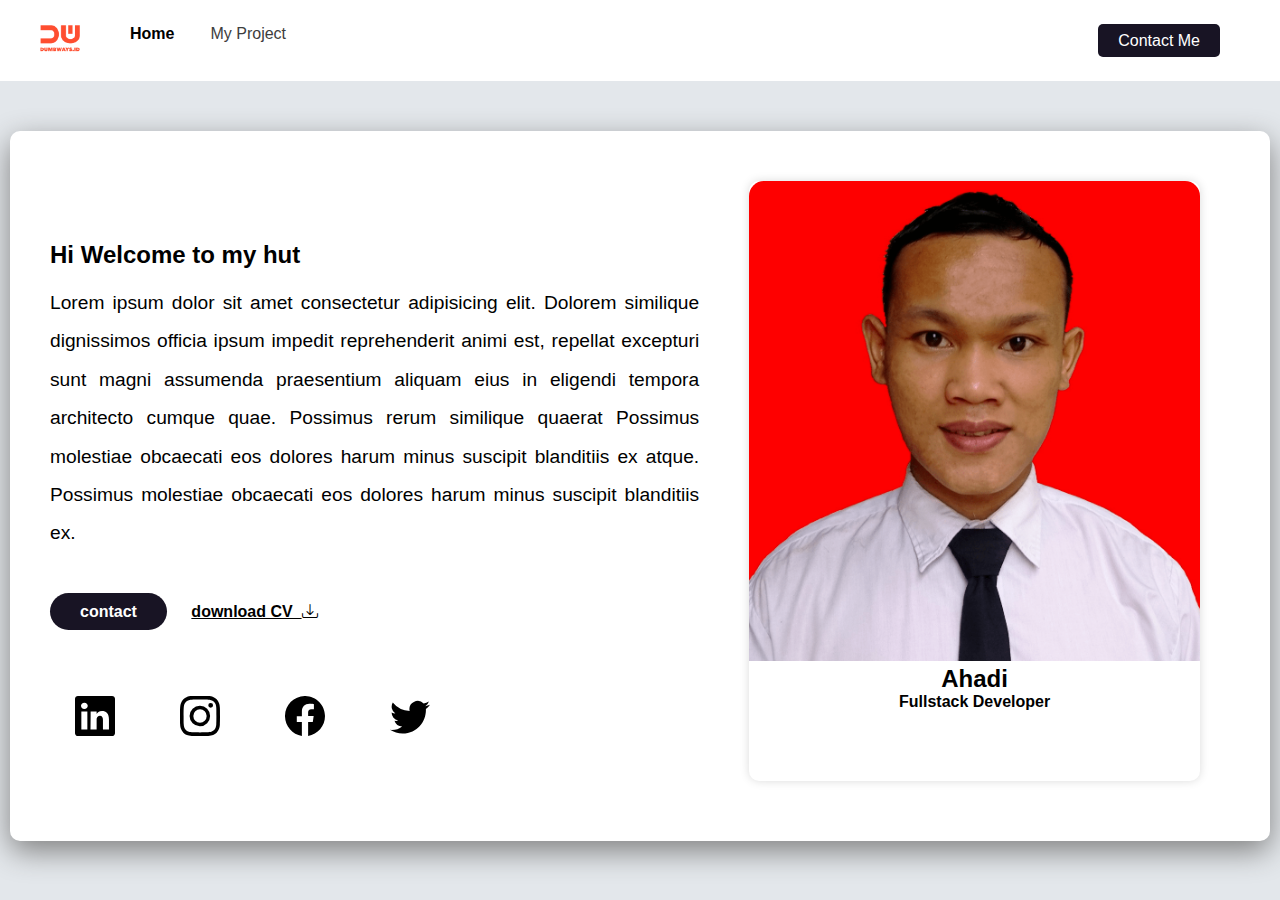
<file: index.html>
<!DOCTYPE html>
<html lang="en">
  <head>
    <meta charset="UTF-8" />
    <meta http-equiv="X-UA-Compatible" content="IE=edge" />
    <meta name="viewport" content="width=device-width, initial-scale=1.0" />
    <link href="assets/css/style.css" rel="stylesheet" />
    <link rel="stylesheet" href="https://cdn.jsdelivr.net/npm/bootstrap-icons@1.10.2/font/bootstrap-icons.css" />
    <title>Hallo batch 43</title>
  </head>
  <body>
    <!-- <div style="width: 350px; border: 1px solid #dbdbdb; padding: 15px; margin: 20px auto; box-shadow: 0px 0px 20px #dbdbdb; border-radius: 10px">
      <img src="./Foto - Ahadi.png" alt="Foto-profile" style="width: 100%; border-radius: 15px" />
      <h1>Ahadi</h1>
      <p style="color: grey;">Hay, saya adalah seorang fullstack developer professional</p>
      <table style="border: 1px solid black; width: 100%; text-align: center; border-collapse: collapse">
        <tr>
          <th style="border: 1px solid black">Project Name</th>
          <th style="border: 1px solid black">Year</th>
        </tr>
        <tr>
          <td style="border: 1px solid black">Dumbways App</td>
          <td style="border: 1px solid black">2022</td>
        </tr>
      </table>
    </div> -->
    <nav>
      <div class="item-left">
        <ul>
          <li class="imgLogo">
            <img src="assets/images/logoBrand.png" alt="logoBrand" />
          </li>
          <li>
            <a class="active" href="index.html">Home</a>
          </li>
          <li>
            <a href="blog.html" style="font-weight: lighter"> My Project </a>
          </li>
        </ul>
      </div>

      <div class="item-right">
        <a href="contact-form.html"> Contact Me</a>
      </div>
    </nav>

    <div class="card">
      <div class="left">
        <h2 style="margin: 30px 0px 15px">Hi Welcome to my hut</h2>
        <p>
          Lorem ipsum dolor sit amet consectetur adipisicing elit. Dolorem similique dignissimos officia ipsum impedit reprehenderit animi est, repellat excepturi sunt magni assumenda praesentium aliquam eius in eligendi tempora architecto
          cumque quae. Possimus rerum similique quaerat Possimus molestiae obcaecati eos dolores harum minus suscipit blanditiis ex atque. Possimus molestiae obcaecati eos dolores harum minus suscipit blanditiis ex.
        </p>
        <div class="con">
          <a href="" style="border-radius: 20px" class="contact">contact</a>
          <a href="" style="background-color: white; color: black">download CV &nbsp<i class="bi bi-download"></i></a>
        </div>
        <div class="sosmed">
          <a href="https://www.linkedin.com/in/ahadi-hadi-7900ba220/"><img src="./assets/images/logo1.svg" alt="" /></a>
          <a href="https://www.instagram.com/"><img src="./assets/images/logo2.svg" alt="" /></a>
          <a href="https://web.facebook.com/"><img src="./assets/images/logo3.svg" alt="" /></a>
          <a href="https://www.twitter.com/"><img src="./assets/images/logo4.svg" alt="" /></a>
        </div>
      </div>

      <div class="right">
        <div class="profil">
          <img src="./assets/images/profil.png" alt="Ahadi Hadi" class="img" />
          <div class="capt">
            <h2>Ahadi</h2>
            <h4>Fullstack Developer</h4>
          </div>
        </div>
      </div>
    </div>
  </body>
</html>
</file>
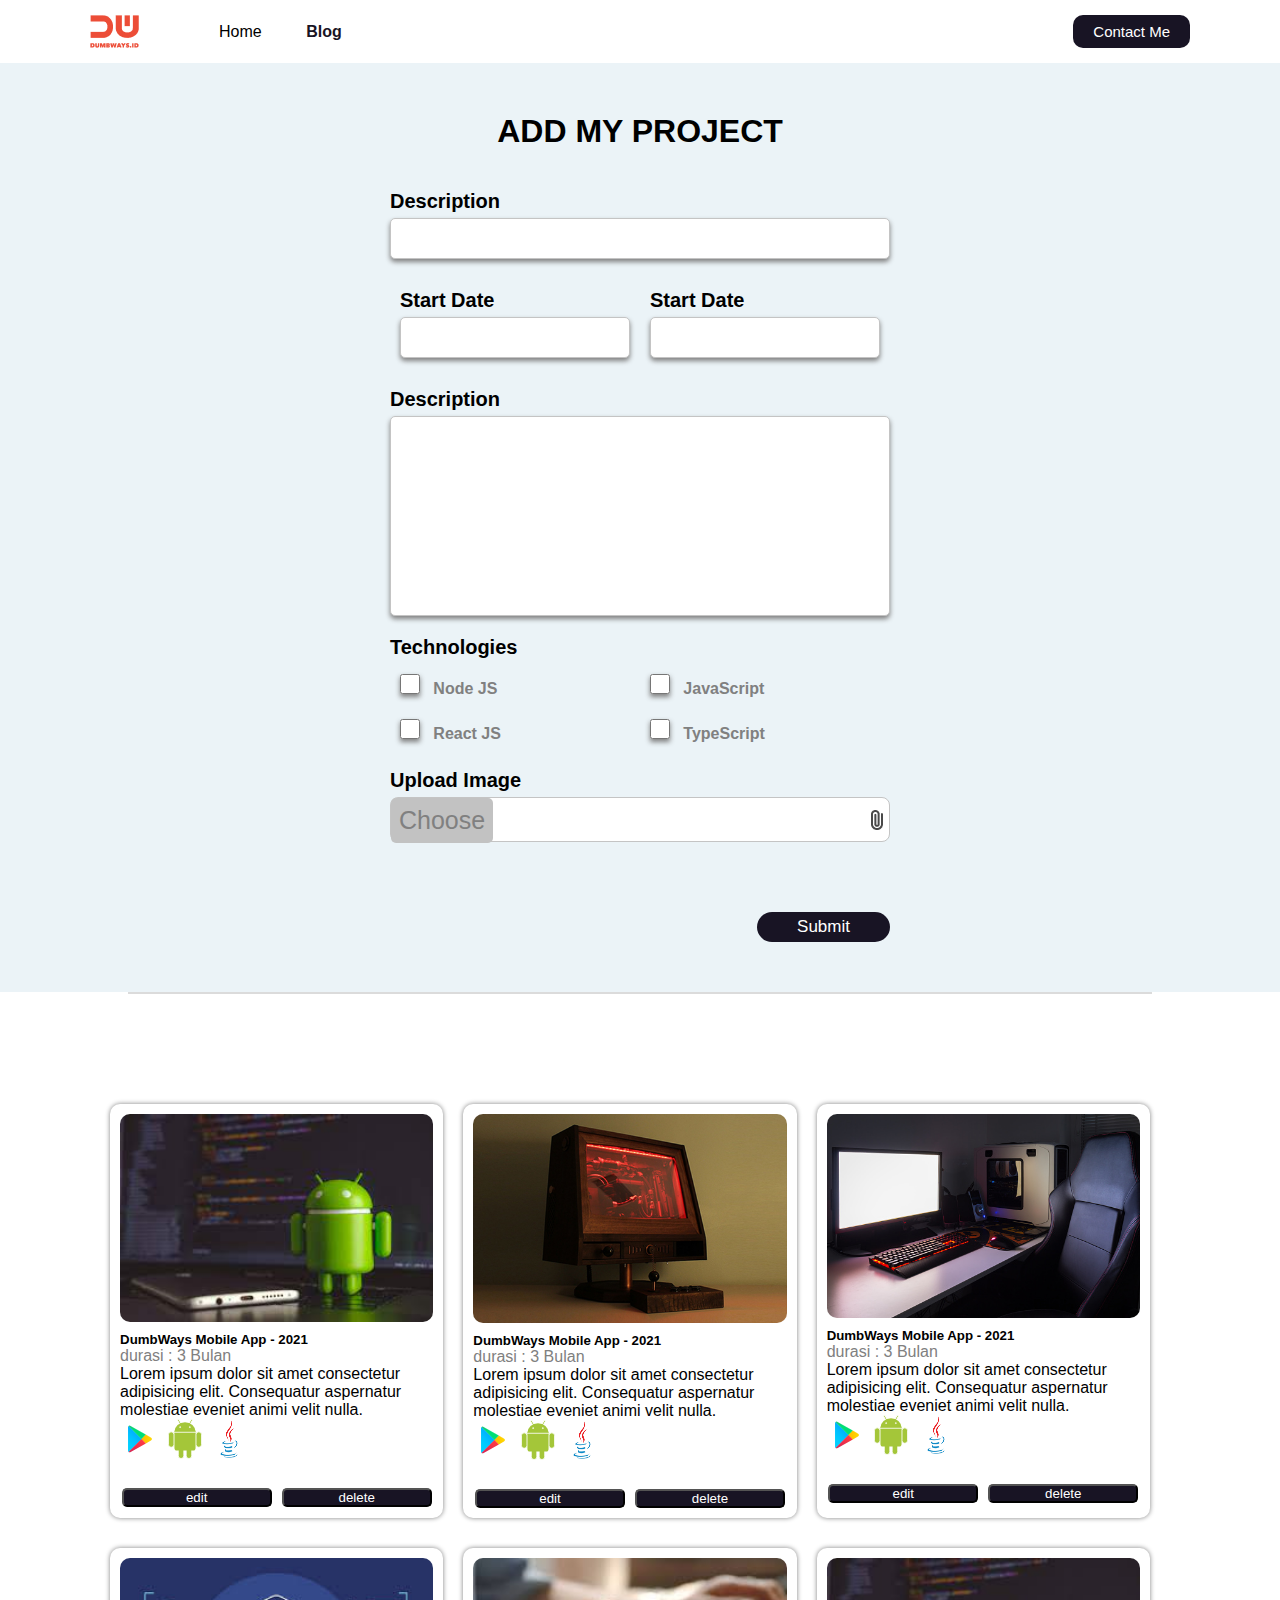
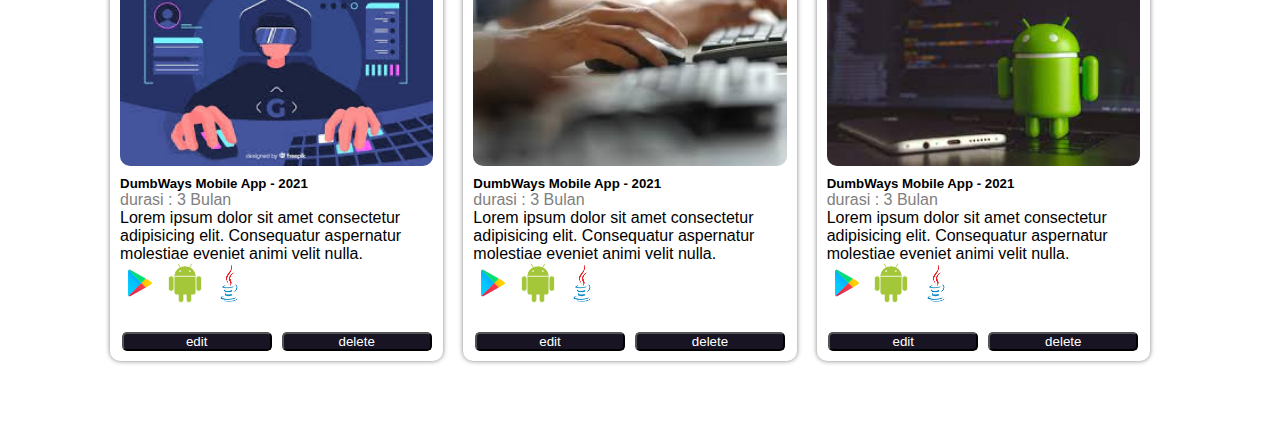
<file: blog.html>
<html>
  <head>
    <title>Creating Blog Page</title>
    <link rel="stylesheet" href="assets/css/blog.css" />
    <link href="https://cdn.jsdelivr.net/npm/bootstrap@5.0.2/dist/css/bootstrap.min.css" rel="stylesheet" integrity="sha384-EVSTQN3/azprG1Anm3QDgpJLIm9Nao0Yz1ztcQTwFspd3yD65VohhpuuCOmLASjC" crossorigin="anonymous" />
    <link
      rel="stylesheet"
      href="https://cdnjs.cloudflare.com/ajax/libs/font-awesome/6.2.0/css/all.min.css"
      integrity="sha512-xh6O/CkQoPOWDdYTDqeRdPCVd1SpvCA9XXcUnZS2FmJNp1coAFzvtCN9BmamE+4aHK8yyUHUSCcJHgXloTyT2A=="
      crossorigin="anonymous"
      referrerpolicy="no-referrer"
    />
    <style>
      * {
        box-sizing: border-box;
      }
      /* Create two equal columns that floats next to each other */
      .column {
        float: left;
        width: 50%;
        padding: 10px;
      }
      /* Clear floats after the columns */
      .row:after {
        content: "";
        display: table;
        clear: both;
      }

      .col{
        float: left;
        width: 30.3%;
        padding: 10px;        
      }
    </style>
  </head>
  <body>
    <!-- NavBar -->
    <nav>
      <div class="left-side">
        <a href="index.html">
          <img src="assets/images/logo.png" alt="logo" />
        </a>
        <ul>
          <li>
            <a href="index.html">Home</a>
          </li>
          <li>
            <a href="blog.html" class="list-active">Blog</a>
          </li>
        </ul>
      </div>
      <div class="right-side">
        <a href="contact-form.html"> Contact Me </a>
      </div>
    </nav>

    <!-- Blog -->
    <!-- Form -->
    <div class="blog">
      <div class="blog-form">
        <div class="form-container">
          <form onsubmit="getData(event)">
            <h1   style="font-weight: bolder;">ADD MY PROJECT</h1>
            <div>
              <label for="input-blog-title" style="font-weight: bolder;">Description</label>
              <input id="input-blog-title" />
            </div>

            <div class="row">
              <div class="column"">
                <label for="input-blog-start-date"  style="font-weight: bolder;">Start Date</label>
                <input id="input-blog-start-date" />
              </div>
              <div class="column">
                <label for="input-blog-end-date"   style="font-weight: bolder;">Start Date</label>
                <input id="input-blog-end-date" />
              </div>
            </div>
            
            <!-- <table>
              <tr>
                <th><label for="input-blog-title">Start Date</label></th>
                <th><label for="input-blog-title">End Date</label></th>
              </tr>
              <tr>
                <td><input id="input-blog-title" /></td>
                <td><input id="input-blog-title" /></td>
              </tr>
            </table> -->
            
            <div>
              <label for="input-blog-content"   style="font-weight: bolder;">Description</label>
              <textarea id="input-blog-content" style="resize: none; height: 200px"></textarea>
            </div>
            
            <div class="row">
              <label for="input-blog-check" style="margin-top: 30px; font-weight: bolder;">Technologies</label>
            </div>
            <div class="checkbox">
            <div class="row" style="justify-content: left;">
              <div class="column"">
                <p style="justify-content: left; font-weight: bolder; color: grey;"><input type='checkbox' id="input-blog-check" style="width: 20px; height: 20px;" /> &nbsp; Node JS</p>
                <p style="justify-content: left; font-weight: bolder; color: grey;"><input type='checkbox' id="input-blog-check" style="width: 20px; height: 20px; color: grey;" /> &nbsp; React JS</p>
              </div>
              <div class="column"">
                <p style="justify-content: left; font-weight: bolder; color: grey;"><input type='checkbox' id="input-blog-check" style="width: 20px; height: 20px; color: grey;" /> &nbsp; JavaScript</p>
                <p style="justify-content: left; font-weight: bolder; color: grey;"><input type='checkbox' id="input-blog-check" style="width: 20px; height: 20px; color: grey;" /> &nbsp; TypeScript</p>
              </div>
            </div>
          </div>
            <!-- 
            <div>
              <label for="">Start Date</label>
              <input type="date" id="start-date">
              <label for="">End Date</label>
              <input type="date" id="end-date">
            </div>

            <div>
              <label for="">Facebook</label>
              <input type="checkbox" value="facebook" id="input-fb">

              <label for="">Instagram</label>
              <input type="checkbox" value="instagram" id="input-ig">

              <label for="">Tiktok</label>
              <input type="checkbox" value="tiktok" id="input-tok">
            </div> -->

            <div>
              <label   style="font-weight: bolder;">Upload Image</label>
              <div class="input-blog-image-group">
                <label for="input-blog-image" >
                    <p>Choose</p>
                  <img src="assets/images/file.png" alt="file"/>
                </label>
                <input type="file" id="input-blog-image" hidden />
              </div>
            </div>
            <div class="button-group">
              <button>Submit</button>
            </div>
          </form>

          <div id="example"></div>
        </div>
      </div>

      <hr class="line" />
      <div id="contents" class="blog-list">
        <!-- dynamic content would be here -->
        <!-- <div class="blog-list-item">
          <div class="blog-image">
            <img src="assets/images/blog-img.png" alt="" />
          </div>
          <div class="blog-content">
            <div class="btn-group">
              <button class="btn-edit">Edit Post</button>
              <button class="btn-post">Post Blog</button>
            </div>
            <h1>
              <a href="blog-detail.html" target="_blank">Pasar Coding di Indonesia Dinilai Masih Menjanjikan</a>
            </h1>
            <div class="detail-blog-content">12 Jul 2021 22:30 WIB | Ichsan Emrald Alamsyah</div>
            <p>
              Ketimpangan sumber daya manusia (SDM) di sektor digital masih menjadi isu yang belum terpecahkan. Berdasarkan penelitian ManpowerGroup, ketimpangan SDM global, termasuk Indonesia, meningkat dua kali lipat dalam satu dekade
              terakhir. Lorem ipsum, dolor sit amet consectetur adipisicing elit. Quam, molestiae numquam! Deleniti maiores expedita eaque deserunt quaerat! Dicta, eligendi debitis?
            </p>
          </div>
        </div> -->
              <div class="ro">
              <div class="col">
                <div class="profil">
                  <img src="./assets/images/pro1.jpg" alt="Ahadi Hadi" class="img" />
                  <div class="capt">
                    <h5>DumbWays Mobile App - 2021</h5>
                    <p>durasi : 3 Bulan</p>
                    <p style="color: black;">Lorem ipsum dolor sit amet consectetur adipisicing elit. Consequatur aspernatur molestiae eveniet animi velit nulla.</p>
                    <div class="apk">
                      <img src="./assets/images/google.svg" alt="">
                      <img src="./assets/images/andro.svg" alt="">
                      <img src="./assets/images/java.jpg" alt="">
                    </div>
                    <div class="col2">
                      <button style="margin-right: 10px;">edit</button>
                      <button>delete</button>
                    </div>
                  </div>
              </div>
            </div>
              <div class="col">
                <div class="profil">
                  <img src="./assets/images/pro2.jpg" alt="Ahadi Hadi" class="img" />
                  <div class="capt">
                    <h5>DumbWays Mobile App - 2021</h5>
                    <p>durasi : 3 Bulan</p>
                    <p style="color: black;">Lorem ipsum dolor sit amet consectetur adipisicing elit. Consequatur aspernatur molestiae eveniet animi velit nulla.</p>
                    <div class="apk">
                      <img src="./assets/images/google.svg" alt="">
                      <img src="./assets/images/andro.svg" alt="">
                      <img src="./assets/images/java.jpg" alt="">
                    </div>
                    <div class="col2">
                      <button style="margin-right: 10px;">edit</button>
                      <button>delete</button>
                    </div>
                  </div>
              </div>
            </div>
              <div class="col">
                <div class="profil">
                  <img src="./assets/images/pro3.jpg" alt="Ahadi Hadi" class="img" />
                  <div class="capt">
                    <h5>DumbWays Mobile App - 2021</h5>
                    <p>durasi : 3 Bulan</p>
                    <p style="color: black;">Lorem ipsum dolor sit amet consectetur adipisicing elit. Consequatur aspernatur molestiae eveniet animi velit nulla.</p>
                    <div class="apk">
                      <img src="./assets/images/google.svg" alt="">
                      <img src="./assets/images/andro.svg" alt="">
                      <img src="./assets/images/java.jpg" alt="">
                    </div>
                    <div class="col2">
                      <button style="margin-right: 10px;">edit</button>
                      <button>delete</button>
                    </div>
                  </div>
              </div>
            </div>
          </div>
            <div class="ro">
              <div class="col">
                <div class="profil">
                  <img src="./assets/images/pro4.png" alt="Ahadi Hadi" class="img" />
                  <div class="capt">
                    <h5>DumbWays Mobile App - 2021</h5>
                    <p>durasi : 3 Bulan</p>
                    <p style="color: black;">Lorem ipsum dolor sit amet consectetur adipisicing elit. Consequatur aspernatur molestiae eveniet animi velit nulla.</p>
                    <div class="apk">
                      <img src="./assets/images/google.svg" alt="">
                      <img src="./assets/images/andro.svg" alt="">
                      <img src="./assets/images/java.jpg" alt="">
                    </div>
                    <div class="col2">
                      <button style="margin-right: 10px;">edit</button>
                      <button>delete</button>
                    </div>
                  </div>
              </div>
            </div>
              <div class="col">
                <div class="profil">
                  <img src="./assets/images/pro5.jpg" alt="Ahadi Hadi" class="img" />
                  <div class="capt">
                    <h5>DumbWays Mobile App - 2021</h5>
                    <p>durasi : 3 Bulan</p>
                    <p style="color: black;">Lorem ipsum dolor sit amet consectetur adipisicing elit. Consequatur aspernatur molestiae eveniet animi velit nulla.</p>
                    <div class="apk">
                      <img src="./assets/images/google.svg" alt="">
                      <img src="./assets/images/andro.svg" alt="">
                      <img src="./assets/images/java.jpg" alt="">
                    </div>
                    <div class="col2">
                      <button style="margin-right: 10px;">edit</button>
                      <button>delete</button>
                    </div>
                  </div>
              </div>
            </div>
              <div class="col">
                <div class="profil">
                  <img src="./assets/images/pro1.jpg" alt="Ahadi Hadi" class="img" />
                  <div class="capt">
                    <h5>DumbWays Mobile App - 2021</h5>
                    <p>durasi : 3 Bulan</p>
                    <p style="color: black;">Lorem ipsum dolor sit amet consectetur adipisicing elit. Consequatur aspernatur molestiae eveniet animi velit nulla.</p>
                    <div class="apk">
                      <img src="./assets/images/google.svg" alt="">
                      <img src="./assets/images/andro.svg" alt="">
                      <img src="./assets/images/java.jpg" alt="">
                    </div>
                    <div class="col2">
                      <button style="margin-right: 10px;">edit</button>
                      <button>delete</button>
                    </div>
                  </div>
              </div>
            </div>
          </div>
          </div>
      </div>
    </div>
    <!-- <script src="assets/js/blog.js"></script> -->
  </body>
</html>
</file>
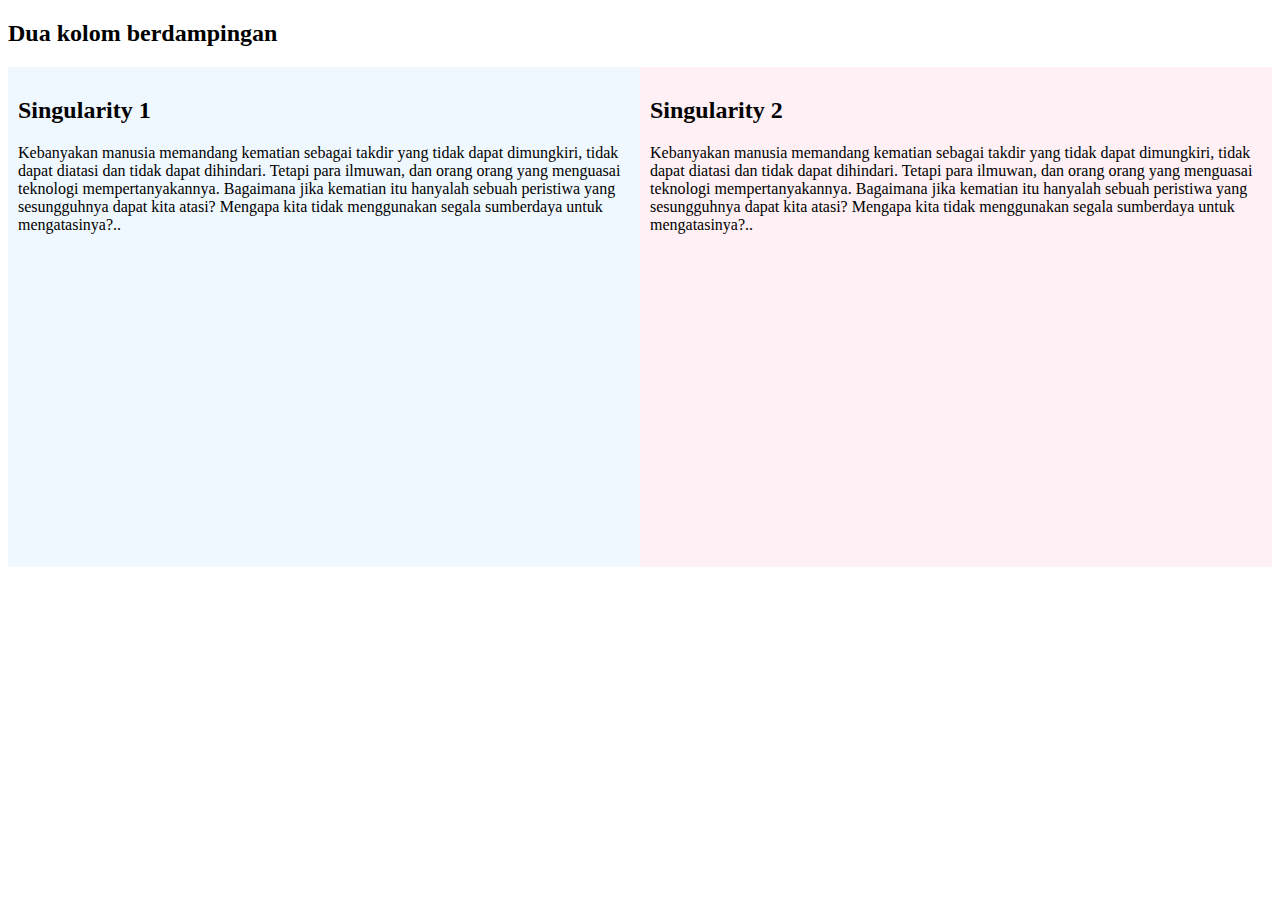
<file: coba.html>
<!DOCTYPE html>
<html>
<head>
<meta name="viewport" content="width=device-width, initial-scale=1">
<style>
* {
  box-sizing: border-box;
}
/* Create two equal columns that floats next to each other */
.column {
  float: left;
  width: 50%;
  padding: 10px;
  height: 500px; /* Should be removed. Only for demonstration */
}
/* Clear floats after the columns */
.row:after {
  content: "";
  display: table;
  clear: both;
}
</style>
</head>
<body>

<h2>Dua kolom berdampingan</h2>

<div class="row">
  <div class="column" style="background-color:#F0F8FF;">
    <h2>Singularity 1</h2>
    <p>Kebanyakan manusia memandang kematian sebagai takdir yang tidak dapat dimungkiri, tidak dapat diatasi dan tidak dapat dihindari. Tetapi para ilmuwan, dan orang orang yang menguasai teknologi mempertanyakannya. Bagaimana jika kematian itu hanyalah sebuah peristiwa yang sesungguhnya dapat kita atasi? Mengapa kita tidak menggunakan segala sumberdaya untuk mengatasinya?..</p>
  </div>
  <div class="column" style="background-color:#FFF0F5;">
    <h2>Singularity 2</h2>
    <p>Kebanyakan manusia memandang kematian sebagai takdir yang tidak dapat dimungkiri, tidak dapat diatasi dan tidak dapat dihindari. Tetapi para ilmuwan, dan orang orang yang menguasai teknologi mempertanyakannya. Bagaimana jika kematian itu hanyalah sebuah peristiwa yang sesungguhnya dapat kita atasi? Mengapa kita tidak menggunakan segala sumberdaya untuk mengatasinya?..</p>
  </div>
</div>

</body>
</html>
</file>
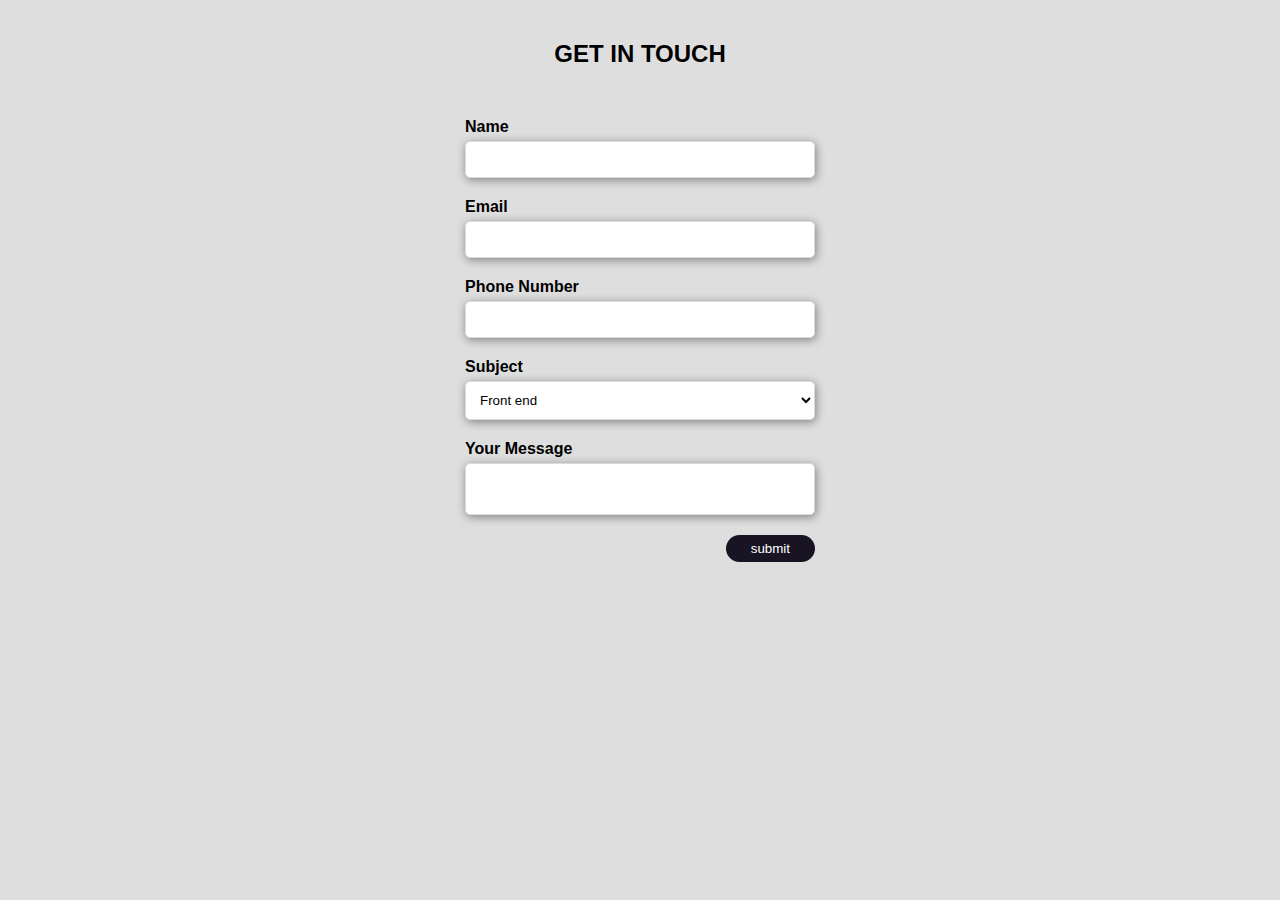
<file: contact-form.html>
<html>
  <head>
    <title>contact-form</title>
    <link rel="stylesheet" href="assets/css/contact-form.css" />
  </head>

  <body>
    <h2>GET IN TOUCH</h2>
    <form>
      <div>
        <label for="name">Name</label>
        <input type="text" id="name" />
      </div>
      <div>
        <label for="email">Email</label>
        <input type="email" id="email" />
      </div>
      <div>
        <label for="telp">Phone Number</label>
        <input type="text" id="telp" />
      </div>
      <div>
        <label for="subject">Subject</label>
        <select id="subject">
          <option>Front end</option>
          <option>Back end</option>
          <option>Fullstack</option>
        </select>
      </div>
      <div>
        <label for="message">Your Message</label>
        <textarea id="message"></textarea>
      </div>
      <div>
        <button type="button" onclick="getData()">submit</button>
      </div>
    </form>
  </body>
  <script src="assets/js/contact-form.js"></script>
</html>
</file>
<file: assets/css/style.css>
* {
  margin: 0;
  font-family: sans-serif;
}
body {
  background-color: #e3e7eb;
}

nav {
  display: flex;
  background-color: #fff;
  height: 9vh;
  align-items: center;
  /* justify-content: center; */
}

img {
  width: 100%;
}

nav ul {
  display: flex;
  gap: 16px;
  list-style: none;
}

nav ul li a {
  text-decoration: none;
  margin: 10px;
  color: #3d3d3d;
  font-weight: bold;
}

nav ul li .active {
  color: black;
  font-weight: bolder;
}

.imgLogo {
  width: 40px;
  margin-right: 24px;
}

.item-left {
  flex: 50%;
}

.item-right {
  flex: 50%;
  text-align: end;
  margin-right: 30px;
}

.item-right a {
  text-decoration: none;
  padding: 8px 20px;
  background-color: #181424;
  color: white;
  border-radius: 5px;
  margin-right: 30px;
}

.card {
  display: flex;
  margin: 50px auto;
  height: 650px;
  width: 1200px;
  background-color: #fff;
  padding: 30px;
  box-shadow: 0px 10px 30px grey;
  border-radius: 10px;
}

.left {
  margin-top: 40px;
  width: 60%;
  text-align: justify;
  padding: 10px;
}

.right {
  background-color: white;
  margin: 20px 40px;
  height: 600px;
  width: 500px;
  border-radius: 10px;
  box-shadow: 0px 0px 10px #dbdbdb;
}

p {
  font-size: larger;
  font-family: Verdana, Geneva, Tahoma, sans-serif;
  line-height: 2em;
  margin-bottom: 50px;
}

.capt {
  text-align: center;
}

.img {
  width: 100%;
  border-radius: 15px 15px 0 0;
}

.card .left .contact {
  background-color: #181424;
  text-decoration: none;
  padding: 10px 30px;
  color: #fff;
  margin-right: 20px;
}

.con {
  display: inline-block;
  font-weight: bold;
  margin-bottom: 30px;
}

.sosmed {
  display: inline-flex;
  margin-top: 20px;
}

.sosmed a {
  display: inline-block;
  padding: 25px;
}

.sosmed a img {
  display: inline-block;
  width: 40px;
  height: 40px;
  color: #181424;
  background-color: white;
  margin-right: 15px;
}
</file>
<file: assets/css/blog.css>
* {
  margin: 0;
  padding: 0;
  box-sizing: border-box;
  font-family: Arial, Helvetica, sans-serif;
}

/* Navbar */
nav {
  display: flex;
  background: white;
  height: 7vh;
}

nav div {
  display: flex;
  align-items: center;
  flex: 50%;
}

nav div.left-side {
  padding-left: 90px;
}

nav div.right-side {
  padding-right: 90px;
  display: flex;
  justify-content: flex-end;
}

nav ul {
  list-style-type: none;
  margin-left: 40px;
}

nav ul li {
  display: inline;
  margin-left: 40px;
}

nav ul li a {
  color: #000000;
  text-decoration: none;
}

nav ul li a.list-active {
  color: #181424;
  font-weight: 700;
}

nav .right-side a {
  font-size: 15px;
  padding: 8px 20px;
  background-color: #181424;
  border: none;
  border-radius: 10px;
  color: #fff;
  text-decoration: none;
}

/* Blog Form */
.blog-form {
  background: #ebf3f7;
  padding: 50px 0;
  display: flex;
  justify-content: center;
}

.blog-form .form-container {
  width: 500px;
}

.blog-form .form-container h1 {
  text-align: center;
  margin-bottom: 40px;
}

.blog-form form label {
  font-weight: bolder;
  text-align: left;
  font-size: 20px;
  font-weight: 400;
}

.blog-form form input,
textarea,
select {
  width: 100%;
  font-size: 20px;
  font-weight: 400;
  padding: 8px;
  margin-top: 5px;
  margin-bottom: 20px;
  background-color: white;
  border: 1px solid #c4c4c4;
  border-radius: 5px;
  box-shadow: 0px 3px 5px grey;
}

.blog-form .blog-form form textarea {
  height: 250px;
}

.blog-form form .input-blog-image-group {
  width: 100%;
  font-size: 20px;
  font-weight: 400;
  padding: 0px;
  margin-top: 5px;
  margin-bottom: 20px;
  background-color: white;
  border: 1px solid #c4c4c4;
  border-radius: 8px;
  cursor: pointer;
}

.blog-form form .input-blog-image-group label p {
  padding: 8px;
  border-radius: 5px;
  color: grey;
  height: fit-content;
  font-size: 25px;
  background-color: #c2c2c2;
  margin-bottom: -2px;
}

.blog-form form .input-blog-image-group label {
  cursor: pointer;
  display: flex;
  align-items: center;
  justify-content: space-between;
}

.blog-form form .button-group {
  text-align: right;
}

.blog-form form button {
  margin-top: 50px;
  padding: 5px 40px;
  font-size: 17px;
  background: #181424;
  border-radius: 50px;
  border: none;
  color: #fff;
  cursor: pointer;
}

.blog hr {
  border: 1px solid #dbdbdb;
  width: 80%;
  margin-right: auto;
  margin-left: auto;
}

/* Blog list */
.blog .blog-list {
  margin-top: 80px;
  margin-bottom: 80px;
  display: flex;
  align-items: center;
  flex-direction: column;
}

.blog .blog-list .blog-list-item {
  padding: 15px;
  margin-bottom: 20px;
  border: 2px solid #dbdbdb;
  border-radius: 8px;
  display: flex;
}

.blog .blog-list .blog-list-item .blog-image {
  width: 100%;
}

.blog .blog-list .blog-list-item .blog-image img {
  width: 100%;
  height: 300px;
  object-fit: cover;
}

.blog .blog-list .blog-list-item .blog-content {
  padding-left: 20px;
}

.blog .blog-list .btn-group {
  text-align: right;
  margin-bottom: 20px;
}

.blog .blog-list .btn-group .btn-edit {
  padding: 5px 10px;
  border: 0;
  border-radius: 4px;
  background: #dbdbdb;
}

.blog .blog-list .btn-group .btn-post {
  padding: 5px 10px;
  border: 0;
  border-radius: 4px;
  background: #181424;
  color: #fff;
}

.blog .blog-list h1 a {
  text-decoration: none;
  color: #000000;
}

.blog .blog-list .detail-blog-content {
  font-weight: 300;
  font-size: 12px;
  line-height: 20px;
}

.blog .blog-list .blog-list-item p {
  margin-top: 20px;
  font-weight: normal;
  font-size: 14px;
  line-height: 20px;
  text-align: justify;
}

/* Blog Detail */
/* ////////////////////////////////////////////////////////////////////////////////////////////*/
.blog-detail {
  display: flex;
  justify-content: center;
}

/* .checkbox .row .column p {
  font-size: 20px;
  font-weight: 400;
  padding: 8px;
  margin-top: 5px;
  margin-bottom: 20px;
  background: #f4f3f3;
  border-radius: 5px;
  box-shadow: 0px 5px 10px grey;
  display: flex;
} */

.blog-detail-container {
  width: 1200px;
  margin: 30px 0;
}

.blog-detail-container h1 {
  font-style: normal;
  font-weight: 800;
  font-size: 44px;
  line-height: 120%;
  margin-bottom: 30px;
}

.blog-detail-container p {
  margin-top: 40px;
  font-style: normal;
  font-weight: normal;
  font-size: 24px;
  line-height: 140%;
  text-align: justify;
}

/* Hero /////////////////////////////////////////////////////////////*/

.hero {
  display: flex;
  background-color: dodgerblue;
}
.hero > img {
  display: flex;
  width: 700px;
  background-color: red;
}

.row .col h4 img {
  width: 35px;
  height: 35px;
}

.blog-detail-container h2 {
  font-weight: bolder;
}

/* 
My Project //////////////////////////////////////////////////// */

.img {
  width: 100%;
  border-radius: 10px;
}

.ro {
  display: flex;
  justify-content: center;
  margin: 30px 90px 0px 90px;
}

.col {
  float: left;
  width: 30%;
  padding: 10px;
  border-radius: 10px;
  margin-right: 20px;
  box-shadow: 0px 0px 5px 0px grey;
}

.col2 {
  display: flex;
  justify-content: center;
}

.col2 button {
  display: flex;
  justify-content: center;
  margin-top: 25px;
  float: left;
  width: 150px;
  border-radius: 5px;
  color: white;
  background-color: #181424;
}

.capt h5 {
  margin-top: 10px;
  font-weight: bolder;
}
.capt p {
  color: grey;
}

.apk img {
  height: 40px;
  width: 40px;
}
</file>
<file: assets/css/contact-form.css>
* {
  margin: 0;
  font-family: "Poppins", sans-serif;
  background-color: #dfdede;
}

form {
  width: 350px;
  margin: 50px auto;
}

div {
  margin-top: 20px;
}

input,
select,
textarea {
  width: 100%;
  padding: 10px;
  background-color: white;
  border: 1px solid #dbdbdb;
  border-radius: 5px;
  margin-top: 5px;
  box-shadow: 1px 2px 10px grey;
}

label {
  font-weight: bold;
}

textarea {
  resize: none;
}

button {
  background-color: #181424;
  border: none;
  color: white;
  padding: 6px 25px;
  cursor: pointer;
  border-radius: 15px;
  display: flex;
  float: right;
}

h2 {
  margin: 40px;
  text-align: center;
  font-weight: bolder;
  font-family: "Segoe UI", Tahoma, Geneva, Verdana, sans-serif;
}
</file>
